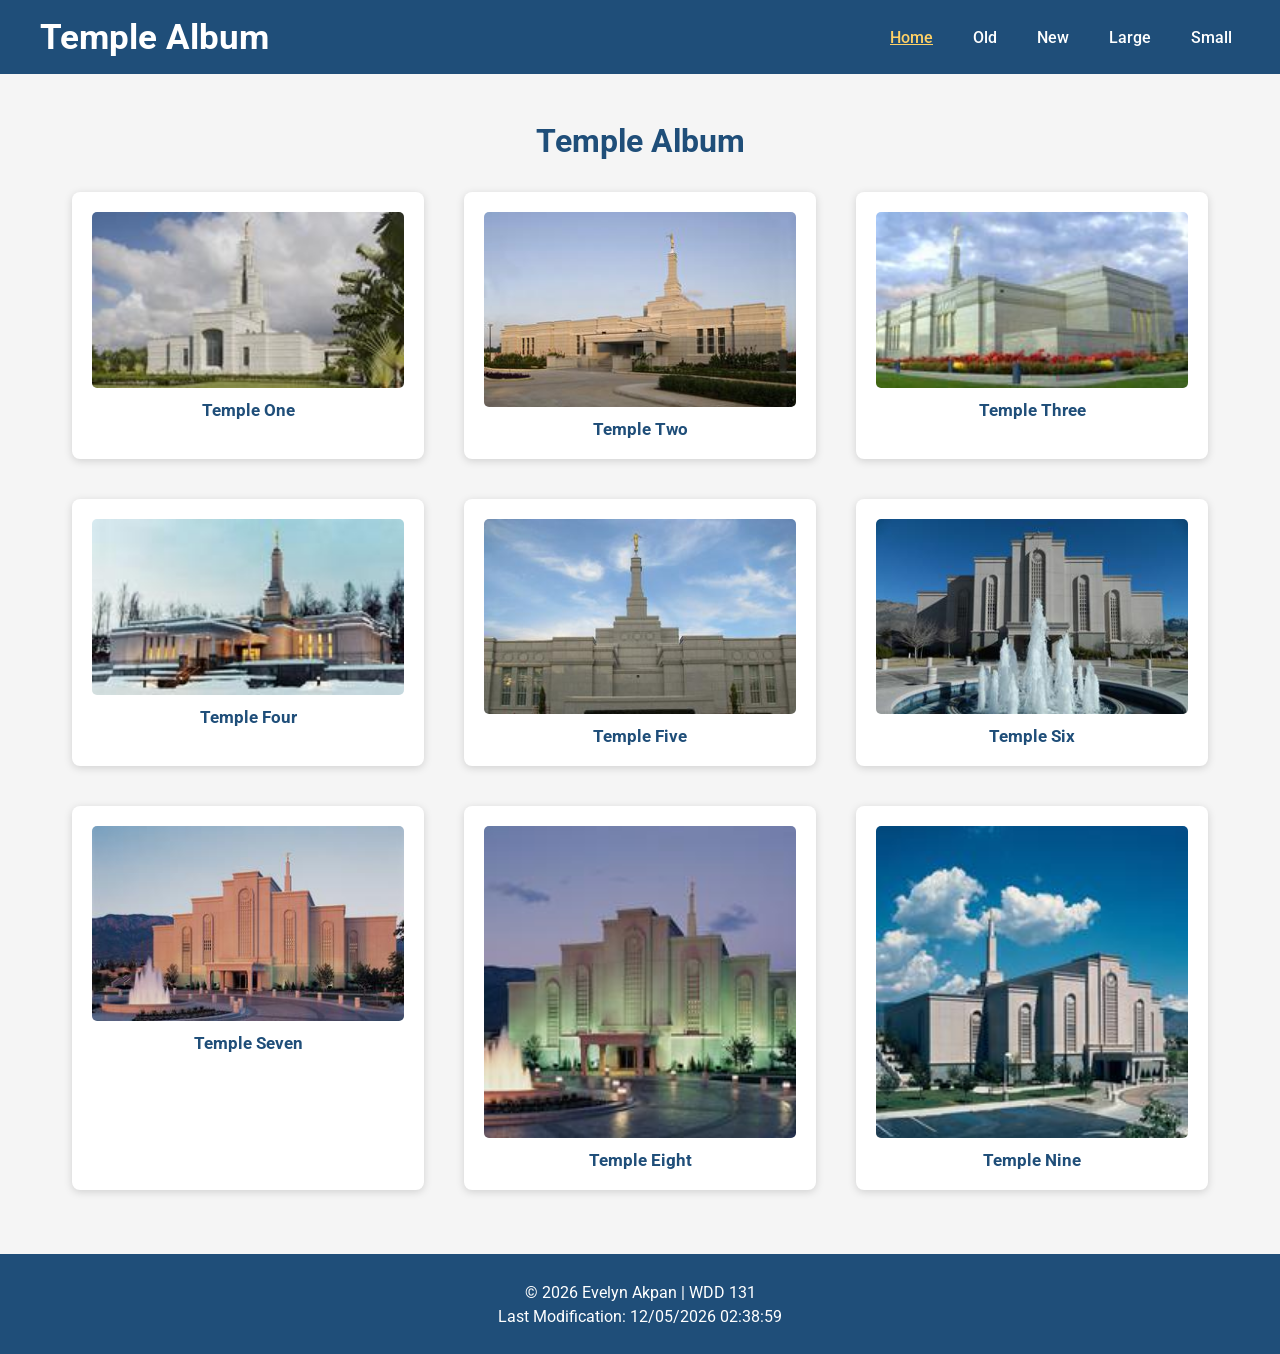
<file: temples.html>
<!DOCTYPE html>
<html lang="en">

<head>
    <meta charset="UTF-8">
    <meta name="viewport" content="width=device-width, initial-scale=1.0">

    <link rel="preconnect" href="https://fonts.googleapis.com">
    <link rel="preconnect" href="https://fonts.gstatic.com" crossorigin>
    <link href="https://fonts.googleapis.com/css2?family=Roboto:wght@400;500;700&display=swap" rel="stylesheet">

    <meta name="description" content="Explore a collection of beautiful temples from around the world in this responsive temple album.">
    <meta name="author" content="Evelyn Akpan">

    <title>Temple Album | WDD 131</title>

    <link rel="stylesheet" href="styles/temples.css">
    <link rel="stylesheet" href="styles/temples-large.css" media="screen and (min-width: 640px)">

    <script src="scripts/temples.js" defer></script>
</head>

<body>

    <header>
        <div class="header-content">

            <div class="site-title">Temple Album</div>

            <button id="menu-button" aria-label="Open navigation menu">
                ☰
            </button>

            <nav id="navigation">
                <a href="temples.html" class="active">Home</a>
                <a href="#">Old</a>
                <a href="#">New</a>
                <a href="#">Large</a>
                <a href="#">Small</a>
            </nav>

        </div>
    </header>

    <main>

        <h1>Temple Album</h1>

        <div class="temple-grid">

            <figure>
                <img src="images/temple1.jpg" alt="Temple 1" loading="lazy">
                <figcaption>Temple One</figcaption>
            </figure>

            <figure>
                <img src="images/temple2.jpg" alt="Temple 2" loading="lazy">
                <figcaption>Temple Two</figcaption>
            </figure>

            <figure>
                <img src="images/temple3.jpg" alt="Temple 3" loading="lazy">
                <figcaption>Temple Three</figcaption>
            </figure>

            <figure>
                <img src="images/temple4.jpg" alt="Temple 4" loading="lazy">
                <figcaption>Temple Four</figcaption>
            </figure>

            <figure>
                <img src="images/temple5.jpg" alt="Temple 5" loading="lazy">
                <figcaption>Temple Five</figcaption>
            </figure>

            <figure>
                <img src="images/temple6.jpg" alt="Temple 6" loading="lazy">
                <figcaption>Temple Six</figcaption>
            </figure>

            <figure>
                <img src="images/temple7.jpg" alt="Temple 7" loading="lazy">
                <figcaption>Temple Seven</figcaption>
            </figure>

            <figure>
                <img src="images/temple8.jpg" alt="Temple 8" loading="lazy">
                <figcaption>Temple Eight</figcaption>
            </figure>

            <figure>
                <img src="images/temple9.jpg" alt="Temple 9" loading="lazy">
                <figcaption>Temple Nine</figcaption>
            </figure>

        </div>

    </main>

    <footer>
        <p>
            © <span id="currentyear"></span> Evelyn Akpan | WDD 131
        </p>

        <p id="lastModified"></p>
    </footer>

</body>

</html>
</file>
<file: styles/temples.css>
/* WDD 131 - Temple Album
   temples.css
*/

/* ---------- General ---------- */

* {
    box-sizing: border-box;
}

body {
    margin: 0;
    font-family: "Roboto", Arial, sans-serif;
    color: #222;
    background-color: #f5f5f5;
}

header {
    background-color: #1f4e79;
    color: white;
    padding: 1rem;
}

.header-content {
    max-width: 1200px;
    margin: 0 auto;
}

.site-title {
    margin: 0;
    text-align: center;
    font-size: 1.8rem;
    font-weight: 700;
}


/* ---------- Hamburger Button ---------- */

#menu-button {
    display: block;
    margin: 1rem auto 0;
    background: transparent;
    border: none;
    color: white;
    font-size: 2rem;
    cursor: pointer;
}

#menu-button:hover {
    color: #ffd166;
}


/* ---------- Navigation ---------- */

nav {
    display: none;
    flex-direction: column;
    align-items: center;
    gap: 0.8rem;
    margin-top: 1rem;
}

nav.open {
    display: flex;
}

nav a {
    color: white;
    text-decoration: none;
    font-weight: 500;
    padding: 0.5rem 1rem;
}

nav a:hover,
nav a.active {
    color: #ffd166;
    text-decoration: underline;
}


/* ---------- Main ---------- */

main {
    max-width: 1200px;
    margin: 0 auto;
    padding: 1rem;
}

main h1 {
    text-align: center;
    color: #1f4e79;
    font-size: 1.8rem;
    margin: 1rem 0 1.5rem;
}


/* ---------- Temple Grid ---------- */

.temple-grid {
    display: grid;
    grid-template-columns: 1fr;
    gap: 1.5rem;
}


/* ---------- Figures ---------- */

figure {
    margin: 0;
    padding: 1rem;
    background-color: white;
    border-radius: 8px;
    box-shadow: 0 2px 8px rgba(0, 0, 0, 0.15);
}

figure img {
    display: block;
    width: 100%;
    height: auto;
    border-radius: 5px;
}

figcaption {
    text-align: center;
    font-weight: 700;
    color: #1f4e79;
    margin-top: 0.75rem;
    font-size: 1rem;
}


/* ---------- Footer ---------- */

footer {
    background-color: #1f4e79;
    color: white;
    text-align: center;
    padding: 1.5rem 1rem;
    margin-top: 2rem;
}

footer p {
    margin: 0.3rem;
}


/* ---------- Focus / Accessibility ---------- */

a:focus,
button:focus {
    outline: 3px solid #ffd166;
    outline-offset: 3px;
}


/* ---------- Small Mobile Screens ---------- */

@media screen and (max-width: 399px) {

    .site-title {
        font-size: 1.5rem;
    }

    main {
        padding: 0.75rem;
    }

    main h1 {
        font-size: 1.5rem;
    }

    figure {
        padding: 0.75rem;
    }
}


/* ---------- Medium Screens ---------- */

@media screen and (min-width: 400px) and (max-width: 639px) {

    .temple-grid {
        grid-template-columns: 1fr;
    }
}
</file>
<file: styles/temples-large.css>
/* WDD 131 - Temple Album
   temples-large.css
*/

/* ---------- Large Screens ---------- */

@media screen and (min-width: 640px) {

    /* ---------- Header ---------- */

    header {
        padding: 1rem 2rem;
    }

    .header-content {
        max-width: 1200px;
        margin: 0 auto;

        display: flex;
        justify-content: space-between;
        align-items: center;
    }

    .site-title {
        font-size: 2.2rem;
        text-align: left;
    }


    /* ---------- Hide Hamburger ---------- */

    #menu-button {
        display: none;
    }


    /* ---------- Navigation ---------- */

    nav {
        display: flex;
        flex-direction: row;
        align-items: center;

        margin-top: 0;
        gap: 1.5rem;
    }

    nav a {
        font-size: 1rem;
        padding: 0.5rem;
    }

    nav a:hover,
    nav a.active {
        color: #ffd166;
        text-decoration: underline;
    }


    /* ---------- Main ---------- */

    main {
        max-width: 1200px;
        margin: 0 auto;
        padding: 2rem;
    }

    main h1 {
        font-size: 2rem;
        margin-bottom: 2rem;
    }


    /* ---------- Temple Grid ---------- */

    .temple-grid {
        display: grid;
        grid-template-columns: repeat(3, 1fr);
        gap: 2rem;
    }


    /* ---------- Figures ---------- */

    figure {
        margin: 0;
        padding: 1rem;

        background-color: white;

        border-radius: 8px;

        box-shadow: 0 2px 8px rgba(0, 0, 0, 0.15);

        transition: transform 0.2s ease, box-shadow 0.2s ease;
    }

    figure:hover {
        transform: translateY(-4px);
        box-shadow: 0 5px 12px rgba(0, 0, 0, 0.2);
    }

    figure img {
        width: 100%;
        height: auto;
        display: block;
        border-radius: 5px;
    }

    figcaption {
        margin-top: 0.75rem;
        text-align: center;
        font-size: 1rem;
        color: #1f4e79;
    }


    /* ---------- Footer ---------- */

    footer {
        padding: 1.5rem;
    }
}


/* ---------- Extra Large Screens ---------- */

@media screen and (min-width: 1000px) {

    .header-content {
        max-width: 1200px;
    }

    main {
        max-width: 1200px;
    }

    .temple-grid {
        grid-template-columns: repeat(3, 1fr);
        gap: 2.5rem;
    }

    figure {
        padding: 1.25rem;
    }

    figcaption {
        font-size: 1.05rem;
    }
}


/* ---------- Very Large Screens ---------- */

@media screen and (min-width: 1400px) {

    .header-content {
        max-width: 1400px;
    }

    main {
        max-width: 1400px;
    }

    .temple-grid {
        grid-template-columns: repeat(3, 1fr);
        gap: 3rem;
    }
}
</file>
